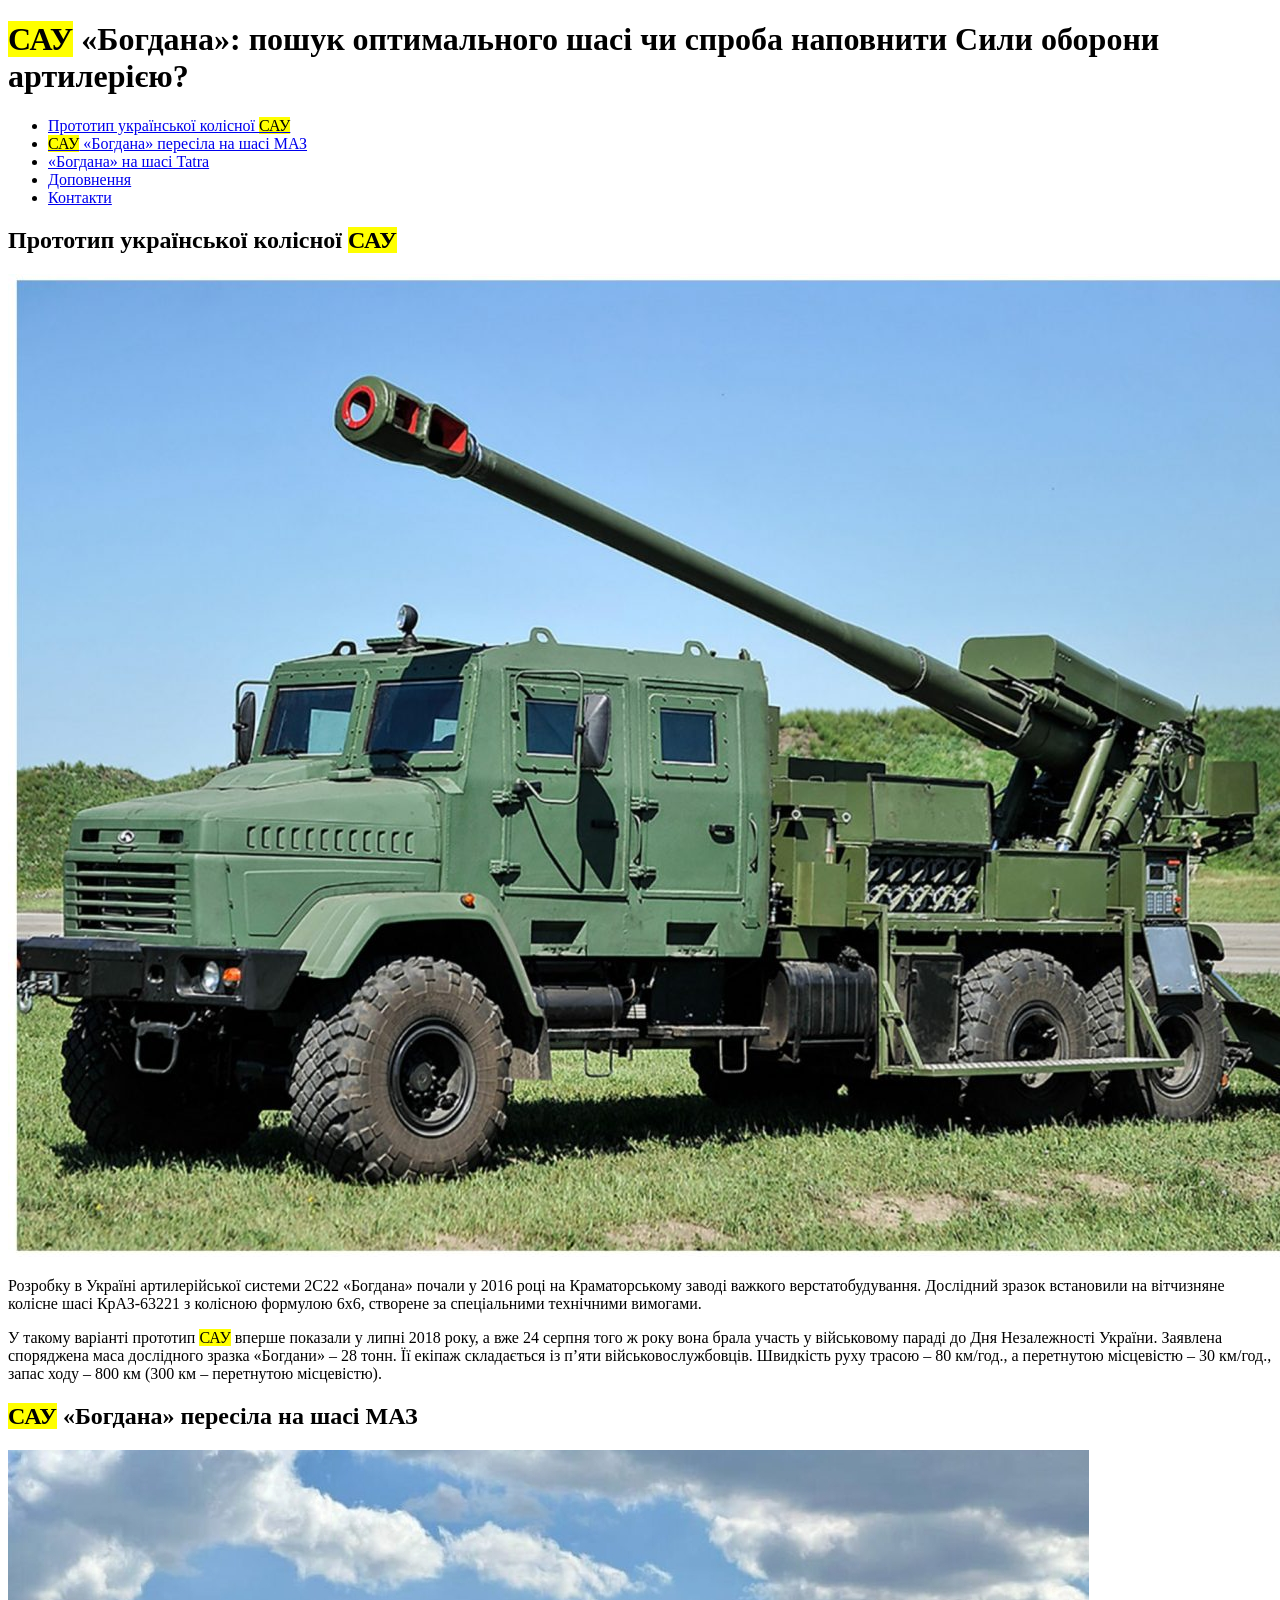
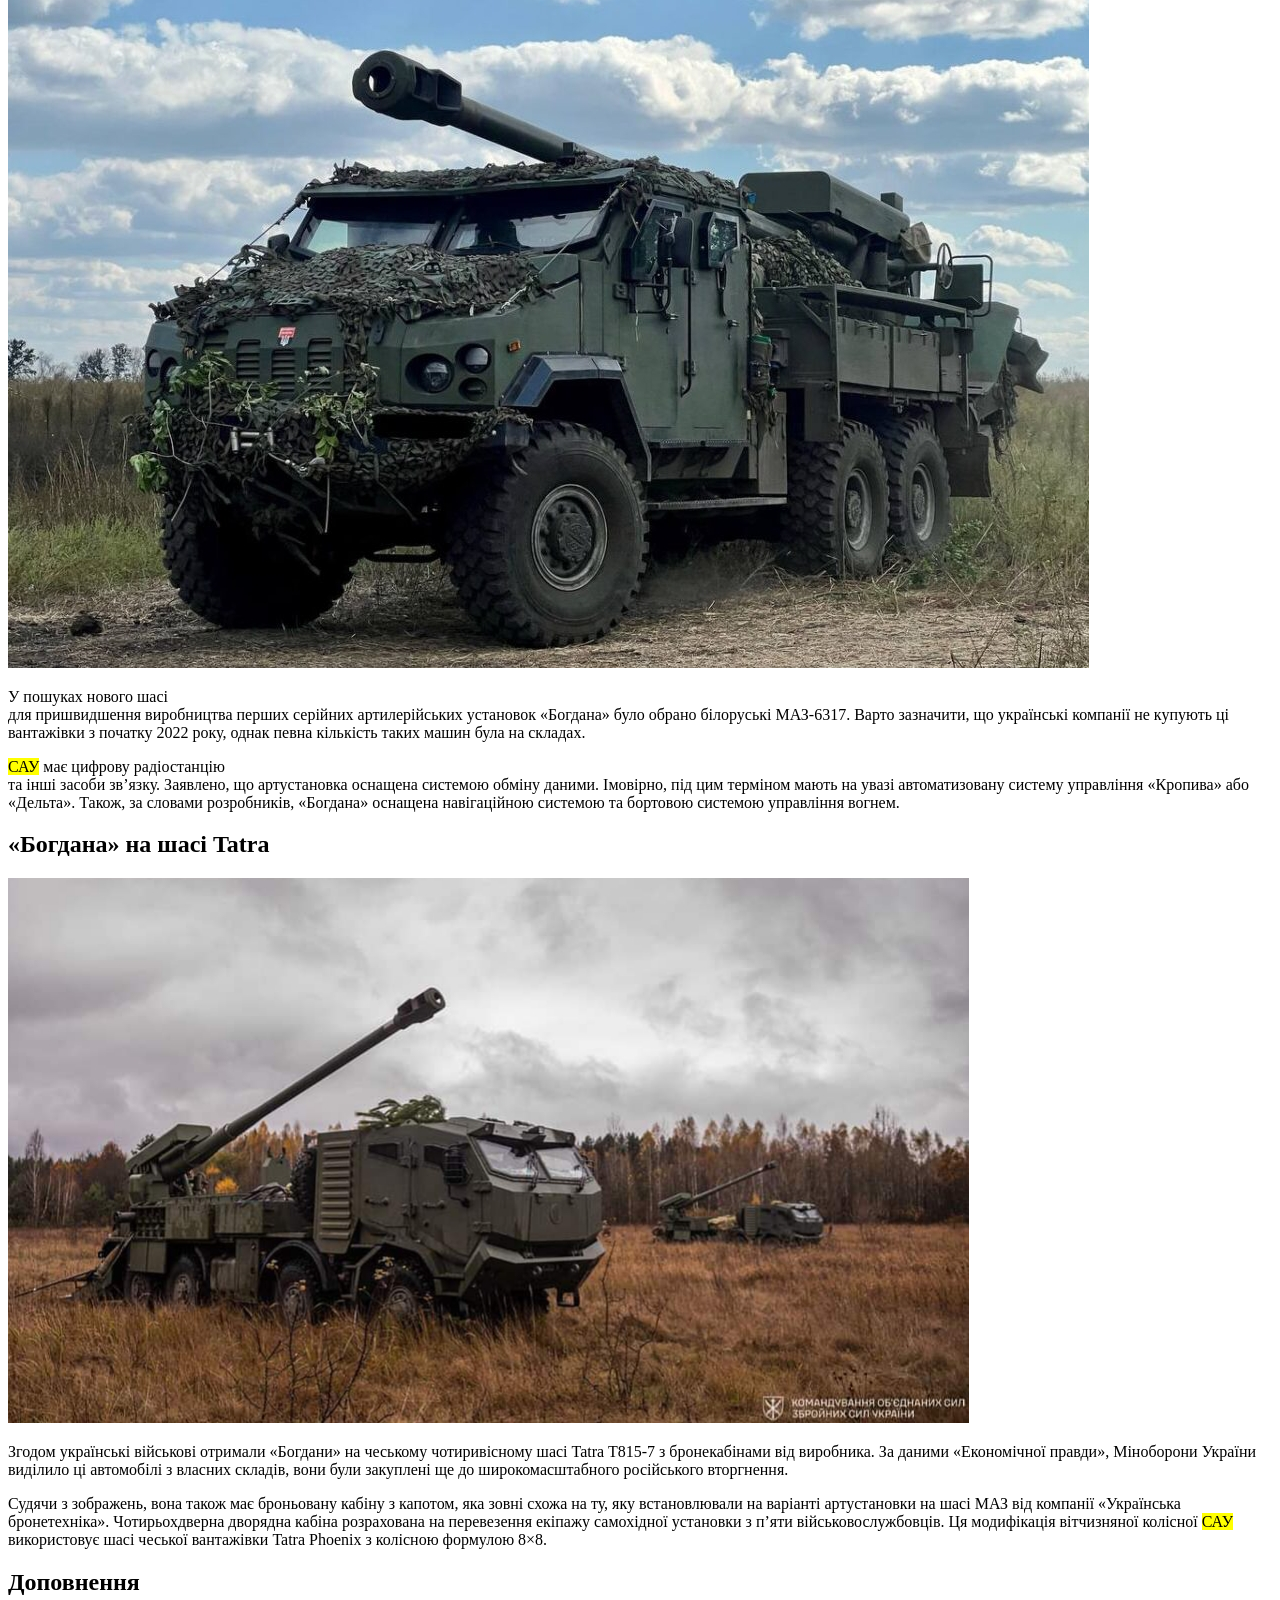
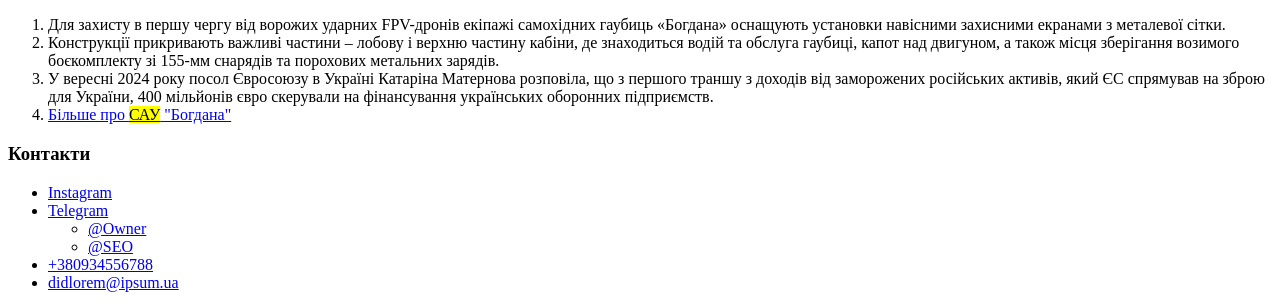
<file: lesson_2/index.html>
<!doctype html>
<html lang="uk">
  <head>
    <meta charset="UTF-8" />
    <meta name="viewport" content="width=device-width, initial-scale=1.0" />
    <title>
      <mark>САУ</mark> «Богдана»: пошук оптимального шасі чи спроба наповнити
      Сили оборони артилерією?
    </title>
  </head>
  <body>
    <header>
      <div>
        <h1>
          <mark>САУ</mark> «Богдана»: пошук оптимального шасі чи спроба
          наповнити Сили оборони артилерією?
        </h1>
      </div>
    </header>
    <main>
      <div>
        <ul>
          <li>
            <a href="#firstblock"
              >Прототип української колісної <mark>САУ</mark></a
            >
          </li>
          <li>
            <a href="#secondblock"
              ><mark>САУ</mark> «Богдана» пересіла на шасі МАЗ</a
            >
          </li>
          <li><a href="#thirdblock">«Богдана» на шасі Tatra</a></li>
          <li><a href="#fourthblock">Доповнення</a></li>
          <li><a href="#fifthblock">Контакти</a></li>
        </ul>
      </div>
      <div id="firstblock">
        <h2>Прототип української колісної <mark>САУ</mark></h2>
        <img src="img/krazbohdana.jpg" alt="krazbohdana.jpeg" />
        <p>
          Розробку в Україні артилерійської системи 2С22 «Богдана» почали у 2016
          році на Краматорському заводі важкого верстатобудування. Дослідний
          зразок встановили на вітчизняне колісне шасі КрАЗ-63221 з колісною
          формулою 6х6, створене за спеціальними технічними вимогами.
        </p>
        <p>
          У такому варіанті прототип <mark>САУ</mark> вперше показали у липні
          2018 року, а вже 24 серпня того ж року вона брала участь у військовому
          параді до Дня Незалежності України. Заявлена споряджена маса
          дослідного зразка «Богдани» – 28 тонн. Її екіпаж складається із п’яти
          військовослужбовців. Швидкість руху трасою – 80 км/год., а перетнутою
          місцевістю – 30 км/год., запас ходу – 800 км (300 км – перетнутою
          місцевістю).
        </p>
      </div>
      <div id="secondblock">
        <h2><mark>САУ</mark> «Богдана» пересіла на шасі МАЗ</h2>
        <img src="img/mazbohdana.jpg" alt="mazbohdana.jpeg" />
        <p>
          У пошуках нового шасі <br />для пришвидшення виробництва перших
          серійних артилерійських установок «Богдана» було обрано білоруські
          МАЗ-6317. Варто зазначити, що українські компанії не купують ці
          вантажівки з початку 2022 року, однак певна кількість таких машин була
          на складах.
        </p>
        <p>
          <mark>САУ</mark> має цифрову радіостанцію <br />та інші засоби
          зв’язку. Заявлено, що артустановка оснащена системою обміну даними.
          Імовірно, під цим терміном мають на увазі автоматизовану систему
          управління «Кропива» або «Дельта». Також, за словами розробників,
          «Богдана» оснащена навігаційною системою та бортовою системою
          управління вогнем.
        </p>
      </div>
      <div id="thirdblock">
        <h2>«Богдана» на шасі Tatra</h2>
        <img src="img/tatrabohdana.jpg" alt="tatrabohdana.jpeg" />
        <p>
          Згодом українські військові отримали «Богдани» на чеському
          чотиривісному шасі Tatra T815-7 з бронекабінами від виробника. За
          даними «Економічної правди», Міноборони України виділило ці автомобілі
          з власних складів, вони були закуплені ще до широкомасштабного
          російського вторгнення.
        </p>
        <p>
          Судячи з зображень, вона також має броньовану кабіну з капотом, яка
          зовні схожа на ту, яку встановлювали на варіанті артустановки на шасі
          МАЗ від компанії «Українська бронетехніка». Чотирьохдверна дворядна
          кабіна розрахована на перевезення екіпажу самохідної установки з п’яти
          військовослужбовців. Ця модифікація вітчизняної колісної
          <mark>САУ</mark>
          використовує шасі чеської вантажівки Tatra Phoenix з колісною формулою
          8×8.
        </p>
      </div>
      <div id="fourthblock">
        <h2>Доповнення</h2>
        <ol>
          <li>
            Для захисту в першу чергу від ворожих ударних FPV-дронів екіпажі
            самохідних гаубиць «Богдана» оснащують установки навісними захисними
            екранами з металевої сітки.
          </li>
          <li>
            Конструкції прикривають важливі частини – лобову і верхню частину
            кабіни, де знаходиться водій та обслуга гаубиці, капот над двигуном,
            а також місця зберігання возимого боєкомплекту зі 155-мм снарядів та
            порохових метальних зарядів.
          </li>
          <li>
            У вересні 2024 року посол Євросоюзу в Україні Катаріна Матернова
            розповіла, що з першого траншу з доходів від заморожених російських
            активів, який ЄС спрямував на зброю для України, 400 мільйонів євро
            скерували на фінансування українських оборонних підприємств.
          </li>
          <li>
            <a
              target="_blank"
              href="https://uk.wikipedia.org/wiki/2%D0%A122_%C2%AB%D0%91%D0%BE%D0%B3%D0%B4%D0%B0%D0%BD%D0%B0%C2%BB"
              >Більше про <mark>САУ</mark> "Богдана"</a
            >
          </li>
        </ol>
      </div>
    </main>
    <footer id="fifthblock">
      <div>
        <h3>Контакти</h3>
        <ul>
          <li><a href="#">Instagram</a></li>
          <li>
            <a href="#">Telegram</a>
            <ul>
              <li><a href="#">@Owner</a></li>
              <li><a href="#">@SEO</a></li>
            </ul>
          </li>
          <li><a href="#">+380934556788</a></li>
          <li><a href="#">didlorem@ipsum.ua</a></li>
        </ul>
      </div>
    </footer>
  </body>
</html>
</file>
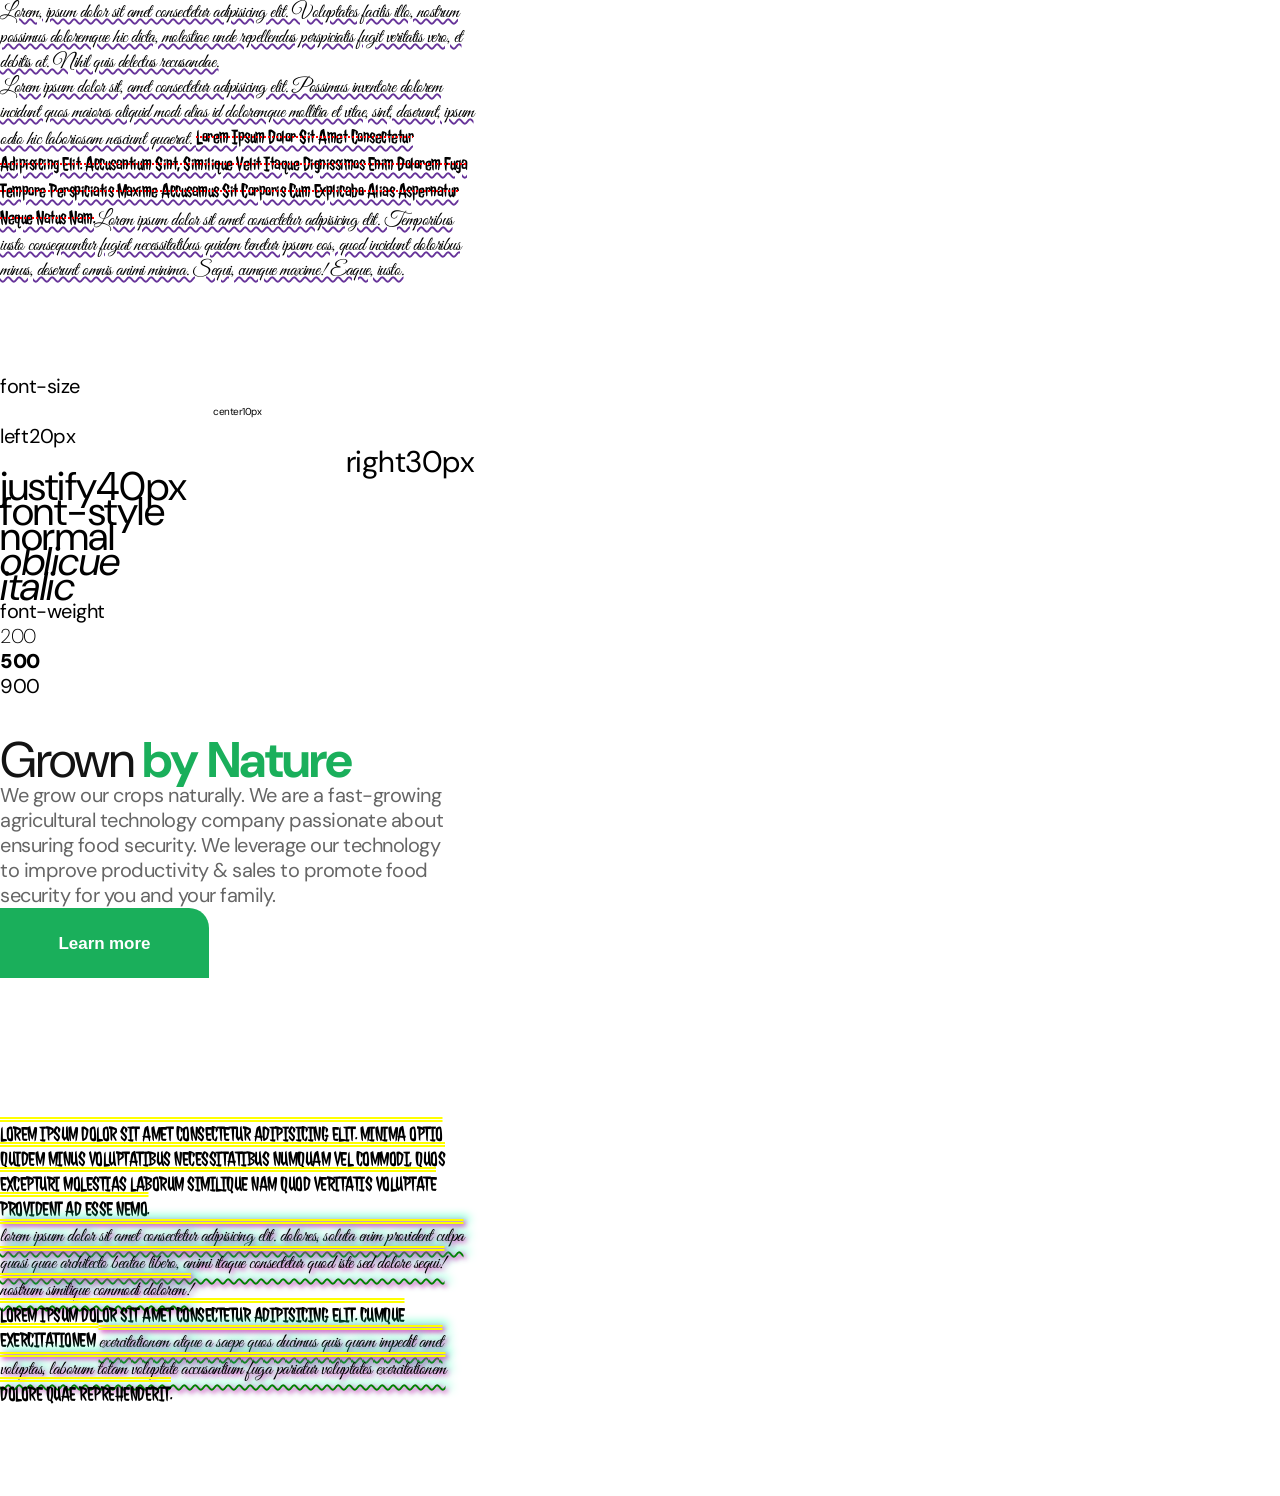
<file: lesson_4/index.html>
<!doctype html>
<html lang="uk">
  <head>
    <meta charset="UTF-8" />
    <meta name="viewport" content="width=device-width, initial-scale=1.0" />
    <title>Document</title>
    <link rel="preconnect" href="https://fonts.googleapis.com" />
    <link rel="preconnect" href="https://fonts.gstatic.com" crossorigin />
    <link
      href="https://fonts.googleapis.com/css2?family=DM%20Sans:wght@400;700&display=swap"
      rel="stylesheet"
    />
    <link rel="stylesheet" href="css/reset.css" />
    <link rel="stylesheet" href="css/style.css" />
  </head>
  <body>
    <header class="head">
      <div>
        <p>
          Lorem, ipsum dolor sit amet consectetur adipisicing elit. Voluptates
          facilis illo, nostrum possimus doloremque hic dicta, molestiae unde
          repellendus perspiciatis fugit veritatis vero, et debitis at. Nihil
          quis delectus recusandae.
        </p>
        <p>
          Lorem ipsum dolor sit, amet consectetur adipisicing elit. Possimus
          inventore dolorem incidunt quos maiores aliquid modi alias id
          doloremque mollitia et vitae, sint, deserunt, ipsum odio hic
          laboriosam nesciunt quaerat.
          <span
            >Lorem ipsum dolor sit amet consectetur adipisicing elit.
            Accusantium sint, similique velit itaque dignissimos enim dolorem
            fuga tempore perspiciatis maxime accusamus sit corporis cum
            explicabo alias aspernatur neque natus nam.</span
          >Lorem ipsum dolor sit amet consectetur adipisicing elit. Temporibus
          iusto consequuntur fugiat necessitatibus quidem tenetur ipsum eos,
          quod incidunt doloribus minus, deserunt omnis animi minima. Sequi,
          cumque maxime! Eaque, iusto.
        </p>
      </div>
    </header>
    <main>
      <div>
        <ul class="size">
          <li>font-size</li>
          <li class="size1">center10px</li>
          <li class="size2">left20px</li>
          <li class="size3">right30px</li>
          <li class="size4">justify40px</li>
        </ul>
        <ul class="style">
          <li>font-style</li>
          <li class="style1">normal</li>
          <li class="style2">oblicue</li>
          <li class="style3">italic</li>
        </ul>
        <ul class="weight">
          <li>font-weight</li>
          <li class="weight1">200</li>
          <li class="weight2">500</li>
          <li class="weight3">900</li>
        </ul>
      </div>
      <div class="main-container">
        <h2 class="title">Grown <span>by Nature</span></h2>
        <p class="text">
          We grow our crops naturally. We are a fast-growing <br />agricultural
          technology company passionate about <br />ensuring food security. We
          leverage our technology <br />to improve productivity & sales to
          promote food <br />security for you and your family.
        </p>
        <button class="button">Learn more</button>
      </div>
    </main>
    <footer>
      <div class="foot">
        <p>
          Lorem ipsum dolor sit amet consectetur adipisicing elit. Minima optio
          quidem minus voluptatibus necessitatibus numquam vel commodi, quos
          excepturi molestias laborum similique nam quod veritatis voluptate
          provident ad esse nemo.
        </p>
        <span
          >Lorem ipsum dolor sit amet consectetur adipisicing elit. Dolores,
          soluta enim provident culpa quasi quae architecto beatae libero, animi
          itaque consectetur quod iste sed dolore sequi! Nostrum similique
          commodi dolorem!</span
        >
        <p>
          Lorem ipsum dolor sit amet consectetur adipisicing elit. Cumque
          exercitationem
          <span>
            exercitationem atque a saepe quos ducimus quis quam impedit amet
            voluptas, laborum totam voluptate accusantium fuga pariatur
            voluptates exercitationem
          </span>
          dolore quae reprehenderit.
        </p>
      </div>
    </footer>
  </body>
</html>
</file>
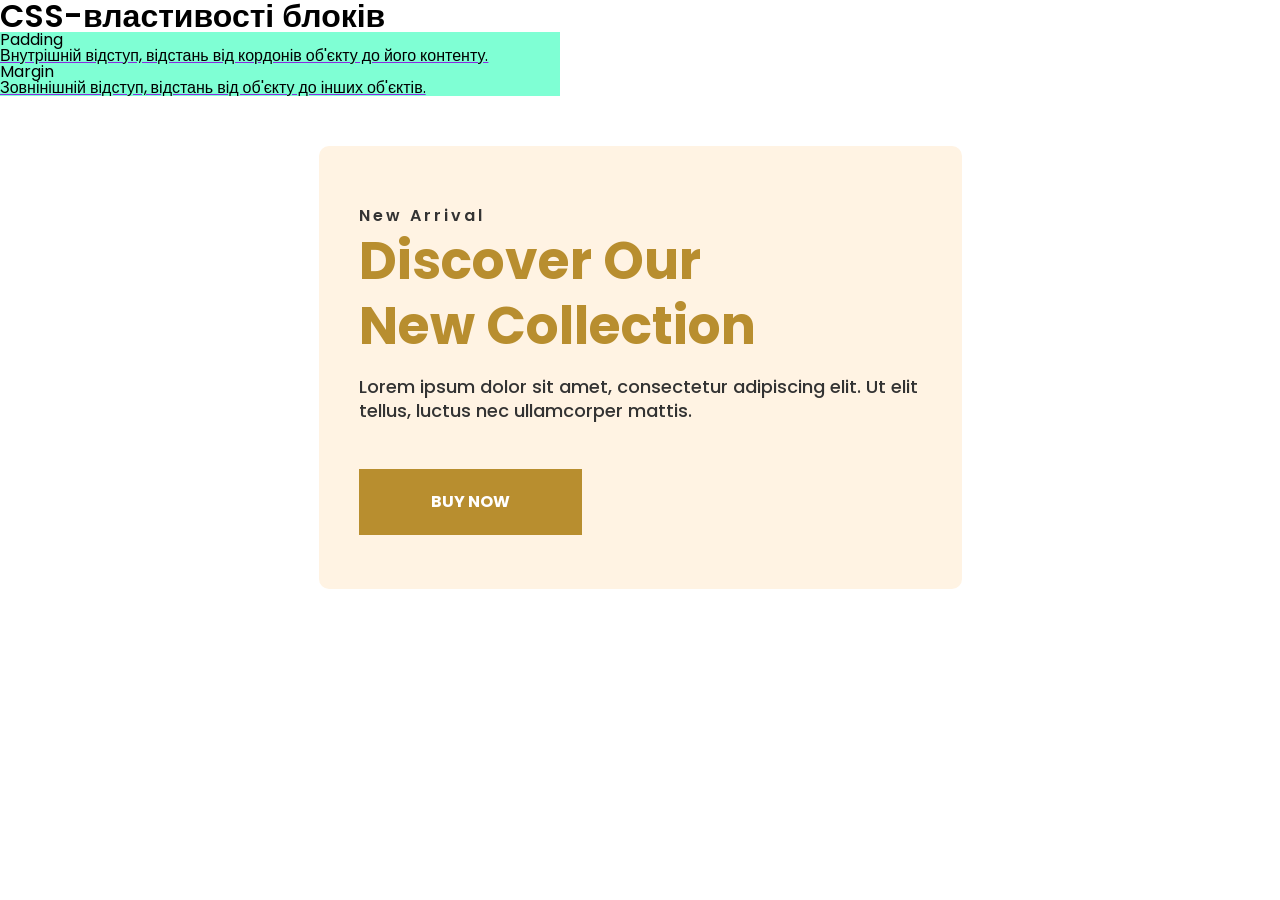
<file: lesson_5/index.html>
<!doctype html>
<html lang="uk">
  <head>
    <meta charset="UTF-8" />
    <meta name="viewport" content="width=device-width, initial-scale=1.0" />
    <title>Document</title>

    <link rel="preconnect" href="https://fonts.googleapis.com" />
    <link rel="preconnect" href="https://fonts.gstatic.com" crossorigin />
    <link
      href="https://fonts.googleapis.com/css2?family=Poppins:wght@500;600;700&display=swap"
      rel="stylesheet"
    />
    <link rel="stylesheet" href="css/reset.css" />
    <link rel="stylesheet" href="css/style.css" />
  </head>
  <body>
    <header>
      <div class="head-container">
        <h1>CSS-властивості блоків</h1>
      </div>
    </header>
    <main>
      <div class="block">
        <h2>Padding</h2>
        <p>
          Внутрішній відступ, відстань від кордонів об'єкту до його контенту.
        </p>
      </div>
      <div class="block">
        <h2>Margin</h2>
        <p>Зовнінішній відступ, відстань від об'єкту до інших об'єктів.</p>
      </div>
    </main>
    <footer>
      <div class="foot-container">
        <h3>New Arrival</h3>
        <h2>Discover Our <br />New Collection</h2>
        <p>
          Lorem ipsum dolor sit amet, consectetur adipiscing elit. Ut elit
          tellus, luctus nec ullamcorper mattis.
        </p>
        <a href="#">BUY Now</a>
      </div>
    </footer>
  </body>
</html>
</file>
<file: lesson_4/css/style.css>
@font-face {
    font-family: "GreatVibes";
    src: url(../fonts/GreatVibesRegular.woff2) format(woff2);
    font-style: normal;
    font-weight: normal;
    font-display: swap;
}

@font-face {
    font-family: "JollyLodger";
    src: url(../fonts/JollyLodgerRegular.woff2);
    font-style: normal;
    font-weight: normal;
    font-display: swap;
}

* {
    line-height: 25px;
}

body {
    font-family: "DM Sans", sans-serif;
    font-weight: 400;
    font-size: 20px;
    line-height: 28px;
    letter-spacing: -0.5px;
    opacity: 100%;
    color: #000000;
}

.title {
    letter-spacing: -1.26px;
    line-height: 25px;
    font-size: 50px;
    font-weight: 400;
    text-align: left;
    color: #131313;
    padding-bottom: 5px;
    margin-bottom: 5px;
}

h2 span {
    font-weight: 700;
    color: #1AAF5B;
}

div {
    max-width: 474px;
    height: 374px;
}

p.text {
    opacity: 60%;
}

.button {
    background-color: #1AAF5B;
    width: 209px;
    height: 70px;
    border-radius: 0px 20px 0px 0px;
    color: #FFFFFF;
    font-weight: 700;
    font-size: 17px;
    word-spacing: -0.43px;
}

header.head {
    font-family: "GreatVibes", sans-serif;
    text-decoration: underline wavy rebeccapurple;
}

header.head span  {
    font-family: "JollyLodger";
    text-decoration: line-through dotted red;
    text-transform: capitalize;
}
footer {
    font-family: "JollyLodger";
    text-decoration: overline double yellow;
    text-decoration-thickness: 2px;
    text-underline-offset: 10px;
    text-transform: uppercase;
}
footer span{
    font-family: "GreatVibes";
    text-decoration: underline wavy green;
    text-shadow: 2px 2px 5px #e60cb7,
        5px -2px 10px rgb(0, 255, 166);
    text-transform: lowercase;
}

.size1 {
    text-align: center;
    font-size: 10px;
}
.size2 {
    text-align: left;
    font-size: 20px;
}
.size3 {
    text-align: right;
    font-size: 30px;
}
.size4 {
    text-align: justify;
    font-size: 40px;
}

.style li {
    font-size: 40px;
}
.style1 {
    font-style: normal;
}

.style2 {
    font-style: oblique;
}

.style3 {
    font-style: italic;
}

.weight1 {
    font-weight: 200;
}

.weight2 {
    font-weight: 500;
}

.weight2 {
    font-weight: 900;
}
</file>
<file: lesson_5/css/style.css>
body{
    font-family: "Poppins", sans-serif;
}

h1{
    font-size: xx-large;
    font-weight: 600;
}

.block {
    background-color: aquamarine;
    max-width: 560px;
}

.block p{ 
    text-decoration: underline;
    text-decoration-color: blueviolet;
}

.foot-container{
    background-color: #FFF3E3;
    min-width: 643px;
    min-height: 443px;
    max-width: 643px;
    max-height: 443px;
    margin: 0 auto;
    padding: 62px 40px 37px;
    border-radius: 10px;
    box-sizing: border-box;
}

.foot-container a{
    background-color: #B88E2F;
    font-family: "Poppins", sans-serif;
    font-weight: 700;
    font-size: 16px;
    text-transform: uppercase;
    color: #fff;
    padding: 25px 72px;
    display: inline-block;
    box-sizing: border-box;
    margin-top: 46px;
}

.foot-container h3{
    font-family: "Poppins", sans-serif;
    font-weight: 600;
    font-size: 16px;
    letter-spacing: 0.19em;
    color: #333;
}

.foot-container h2{
    font-family: "Poppins", sans-serif;
    font-weight: 700;
    font-size: 52px;
    line-height: 125%;
    color: #B88E2F;
    margin-bottom: 17px;
    margin-top: 4px;
}

.foot-container p{
    font-family: "Poppins", sans-serif;
    font-weight: 500;
    font-size: 18px;
    line-height: 133%;
    color: #333;
}

main{
    margin-bottom: 50px;
}
</file>
